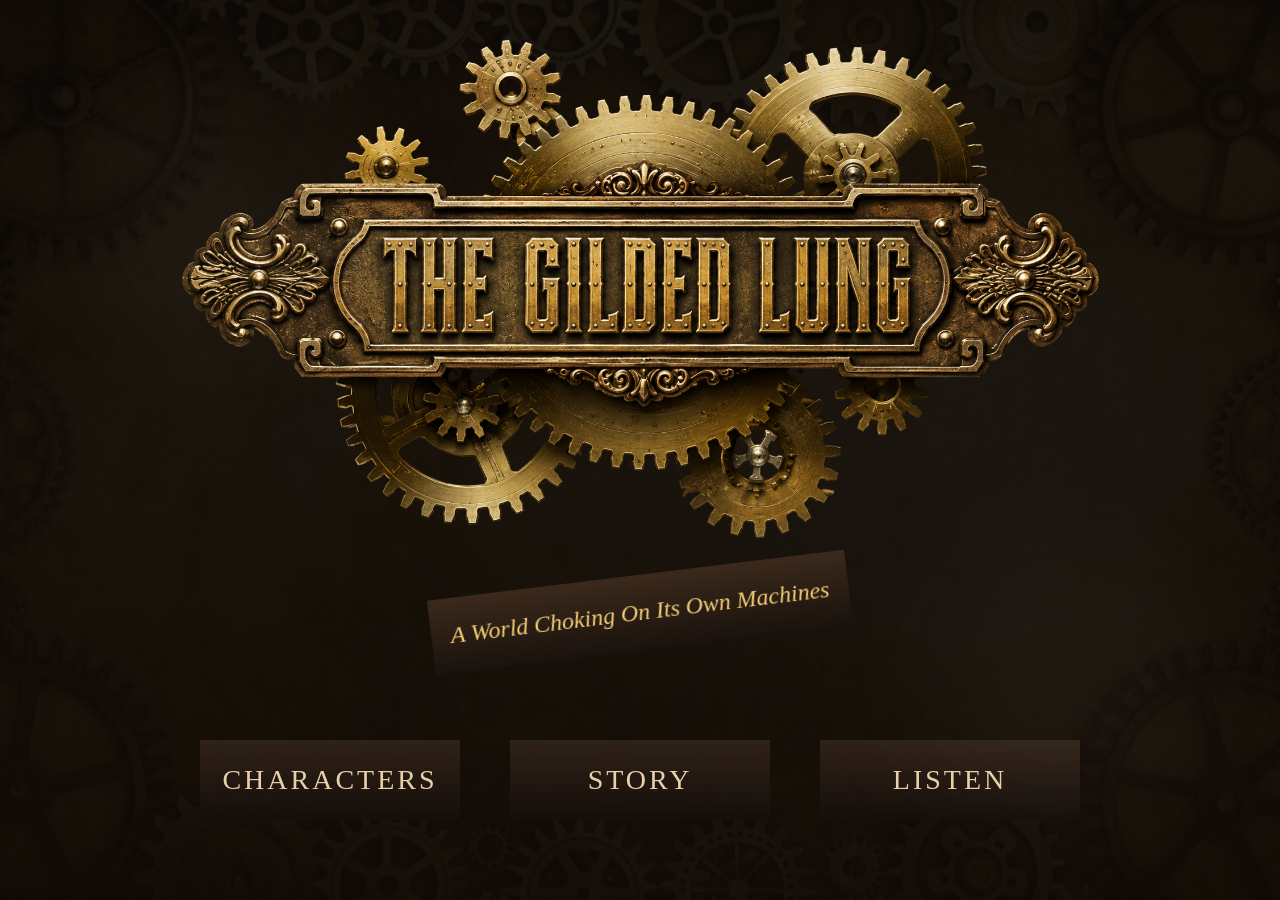
<file: index.html>
<!DOCTYPE html>
<html lang="en">
<head>

    <meta charset="UTF-8">

    <meta name="viewport"
    content="width=device-width, initial-scale=1.0">

    <title>The Gilded Lung</title>

    <style>

        *{
            margin:0;
            padding:0;
            box-sizing:border-box;
        }

        body{

            background:
            linear-gradient(
            rgba(10,8,5,0.92),
            rgba(15,10,5,0.96)),
            url("images/bg.jpg");

            background-size:cover;
            background-position:center;
            background-attachment:fixed;

            min-height:100vh;

            overflow:hidden;

            font-family:Georgia, serif;

            color:#f1d7a3;
        }

        .container{

            width:100%;

            padding-top:20px;
        }

        /* TITLE */

        .title-container{

            width:100%;

            display:flex;
            justify-content:center;
            align-items:center;

            margin-bottom:20px;
        }

        .title-image{

            width:950px;

            max-width:95%;
        }

        /* SUBTITLE */

        .subtitle-box{

            width:420px;
            height:75px;

            margin:0 auto 90px auto;

            transform:rotate(-7deg);

            display:flex;
            justify-content:center;
            align-items:center;

            font-size:24px;
            font-style:italic;

            color:#f2cb73;

            background:
            linear-gradient(
            to bottom,
            rgba(60,42,28,0.95),
            rgba(25,18,12,0.95));
        }

        /* NAVIGATION */

        .nav-section{

            display:flex;
            justify-content:center;

            gap:50px;

            margin-top:80px;

            flex-wrap:wrap;
        }

        .nav-btn{

            width:260px;
            height:80px;

            text-decoration:none;

            display:flex;
            justify-content:center;
            align-items:center;

            font-size:28px;

            letter-spacing:3px;

            color:#e7d1aa;

            transition:0.3s;

            background:
            linear-gradient(
            to bottom,
            rgba(50,35,24,0.95),
            rgba(20,14,10,0.95));
        }

        .nav-btn:hover{

            transform:scale(1.08);

            background:#3d7d8f;

            color:white;
        }

        /* STEAM */

        .steam{

            position:fixed;

            width:450px;
            height:450px;

            background:
            radial-gradient(
            rgba(255,255,255,0.04),
            transparent 70%);

            filter:blur(45px);

            animation:steamFloat 12s infinite ease-in-out;
        }

        .steam:nth-child(1){

            top:0;
            left:0;
        }

        .steam:nth-child(2){

            bottom:0;
            right:0;

            animation-delay:4s;
        }

        @keyframes steamFloat{

            0%{
                transform:translateY(0px);
            }

            50%{
                transform:translateY(-30px);
            }

            100%{
                transform:translateY(0px);
            }
        }

    </style>

</head>

<body>

    <div class="steam"></div>
    <div class="steam"></div>

    <div class="container">

        <div class="title-container">

            <img src="images/title.png"
            class="title-image">

        </div>

        <div class="subtitle-box">

            A World Choking On Its Own Machines

        </div>

        <div class="nav-section">

            <a href="characters.html"
            class="nav-btn">

                CHARACTERS

            </a>

            <a href="story.html"
            class="nav-btn">

                STORY

            </a>

            <a href="listen.html"
            class="nav-btn">

                LISTEN

            </a>

        </div>

    </div>

</body>
</html>
</file>
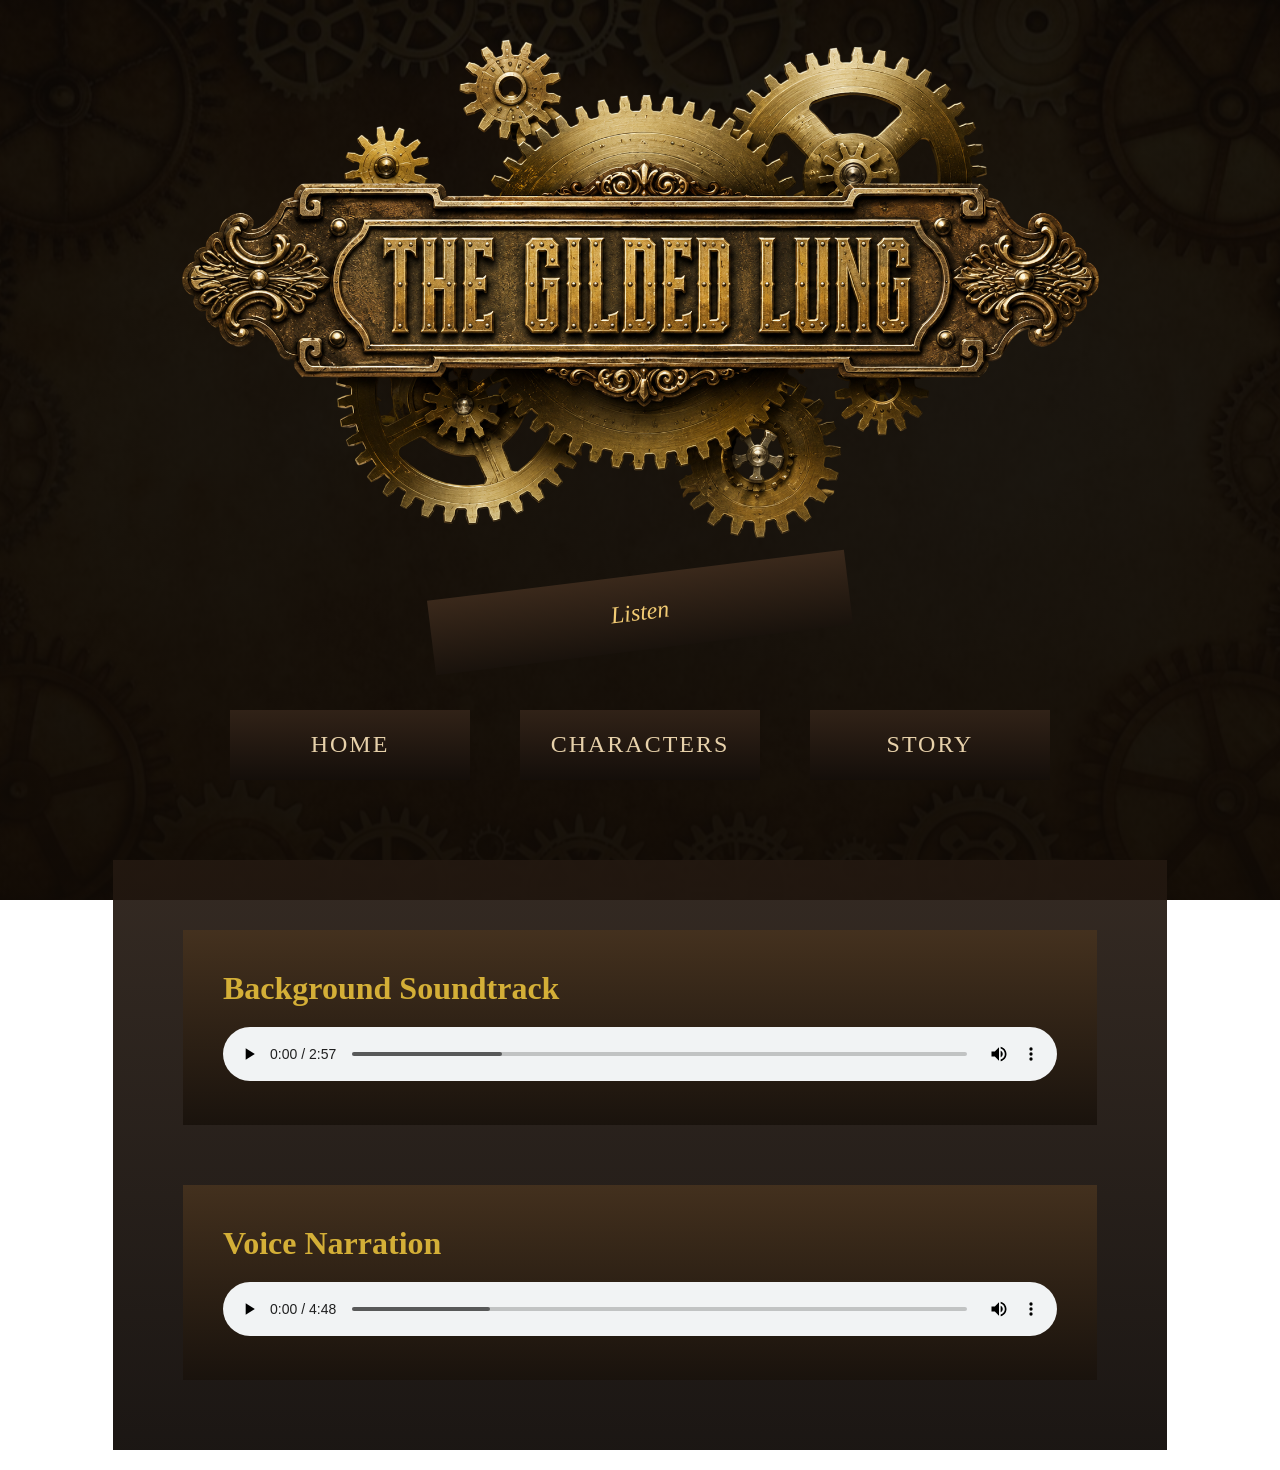
<file: listen.html>
<!DOCTYPE html>
<html lang="en">
<head>

<meta charset="UTF-8">

<meta name="viewport"
content="width=device-width, initial-scale=1.0">

<title>The Gilded Lung - Listen</title>

<style>

*{
margin:0;
padding:0;
box-sizing:border-box;
}

body{

background:
linear-gradient(
rgba(10,8,5,0.92),
rgba(15,10,5,0.96)),
url("images/bg.jpg");

background-size:cover;
background-position:center;
background-attachment:fixed;

font-family:Georgia, serif;

color:#f1d7a3;

min-height:100vh;
}

.container{
padding:20px;
}

/* TITLE */

.title-container{

width:100%;

display:flex;
justify-content:center;
align-items:center;

margin-bottom:20px;
}

.title-image{

width:950px;

max-width:95%;
}

/* SUBTITLE */

.subtitle-box{

width:420px;
height:75px;

margin:0 auto 60px auto;

transform:rotate(-7deg);

display:flex;
justify-content:center;
align-items:center;

font-size:24px;
font-style:italic;

color:#f2cb73;

background:
linear-gradient(
to bottom,
rgba(60,42,28,0.95),
rgba(25,18,12,0.95));
}

/* NAVIGATION */

.nav-section{

display:flex;
justify-content:center;

gap:50px;

margin-bottom:80px;

flex-wrap:wrap;
}

.nav-btn{

width:240px;
height:70px;

text-decoration:none;

display:flex;
justify-content:center;
align-items:center;

font-size:24px;

letter-spacing:2px;

color:#e7d1aa;

transition:0.3s;

background:
linear-gradient(
to bottom,
rgba(50,35,24,0.95),
rgba(20,14,10,0.95));
}

.nav-btn:hover{

transform:scale(1.05);

background:#3d7d8f;

color:white;
}

/* AUDIO SECTION */

.audio-section{

width:85%;

margin:auto;

padding:70px;

display:flex;
flex-direction:column;

gap:60px;

background:
linear-gradient(
to bottom,
rgba(35,24,16,0.92),
rgba(15,10,7,0.95));
}

.audio-box{

padding:40px;

background:
linear-gradient(
to bottom,
rgba(70,50,30,0.9),
rgba(25,18,12,0.95));
}

.audio-box h1{

margin-bottom:20px;

color:#d4af37;
}

audio{
width:100%;
}

</style>

</head>

<body>

<div class="container">

<div class="title-container">

<img src="images/title.png"
class="title-image">

</div>

<div class="subtitle-box">

Listen

</div>

<div class="nav-section">

<a href="index.html"
class="nav-btn">

HOME

</a>

<a href="characters.html"
class="nav-btn">

CHARACTERS

</a>

<a href="story.html"
class="nav-btn">

STORY

</a>

</div>

<div class="audio-section">

<div class="audio-box">

<h1>Background Soundtrack</h1>

<audio controls>

<source src="audio/music.mp3"
type="audio/mpeg">

</audio>

</div>

<div class="audio-box">

<h1>Voice Narration</h1>

<audio controls>

<source src="audio/voiceover.mp3"
type="audio/mpeg">

</audio>

</div>

</div>

</div>

</body>
</html>
</file>
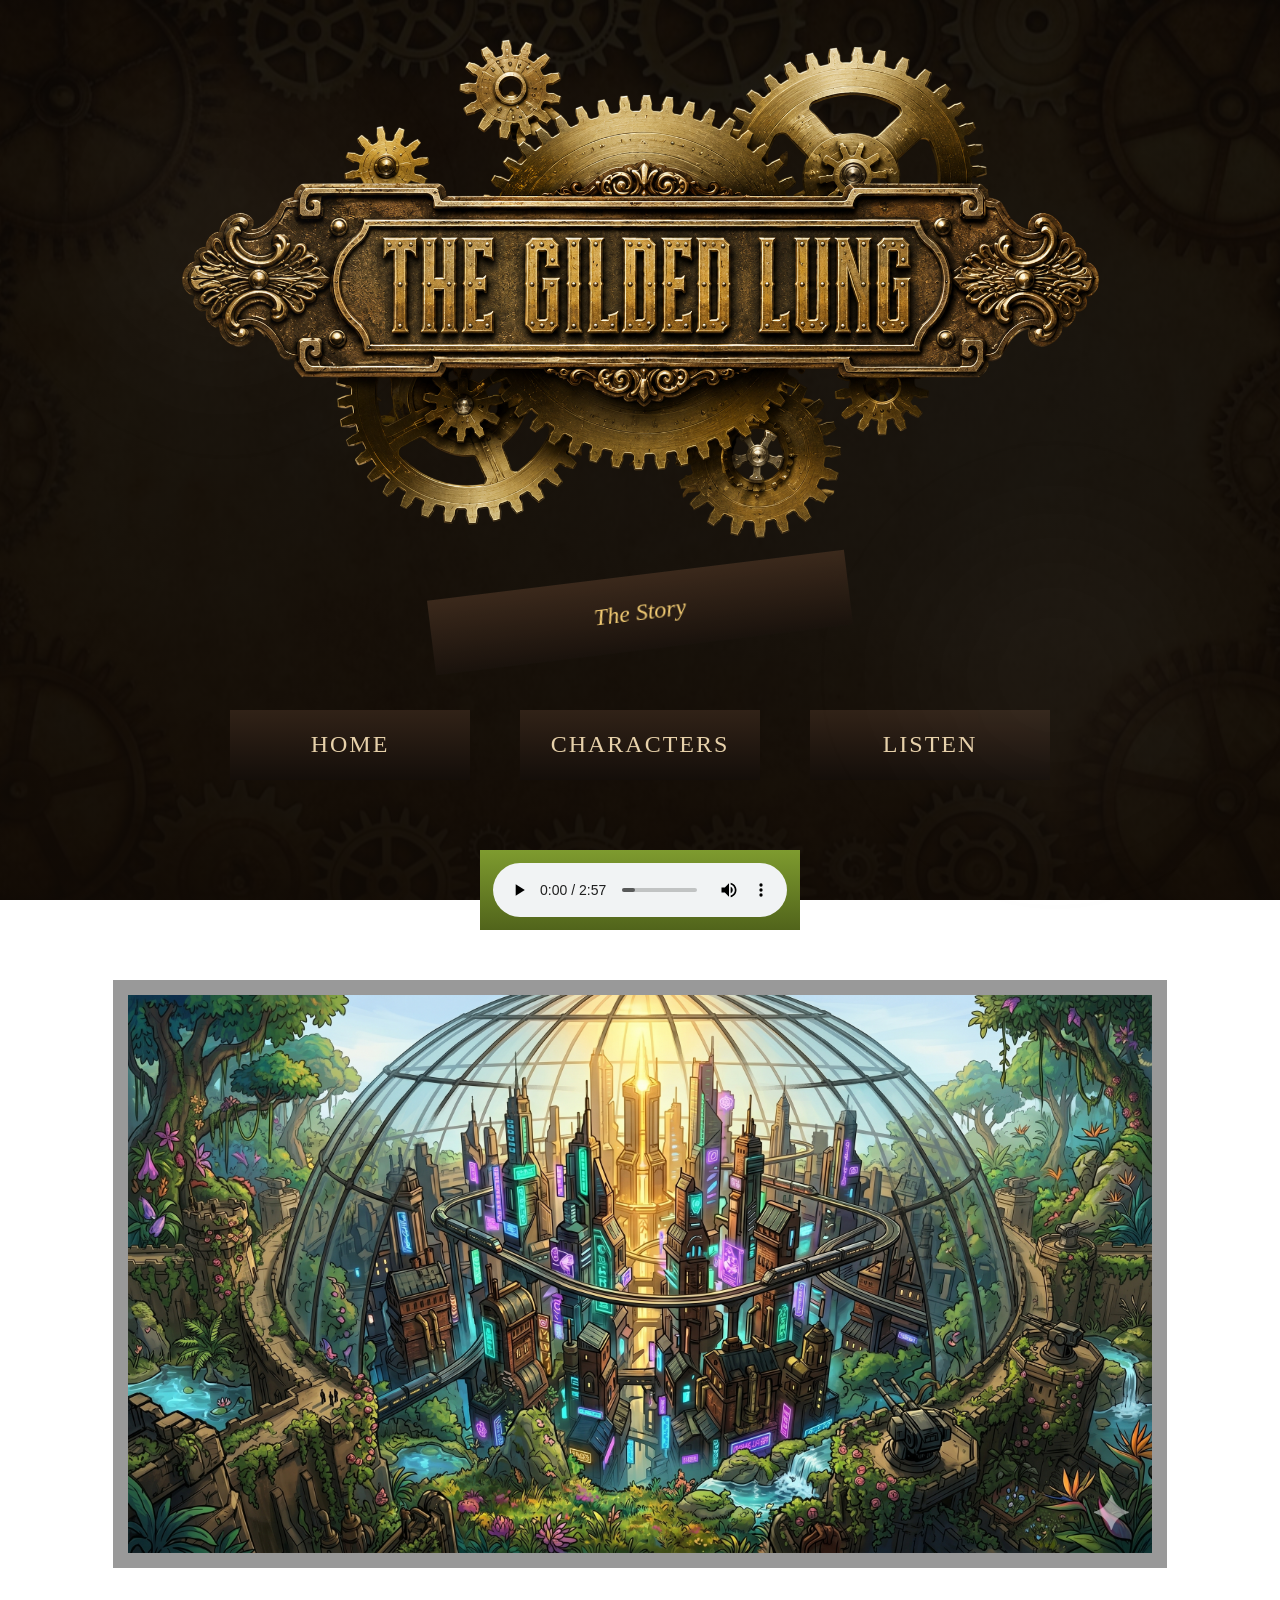
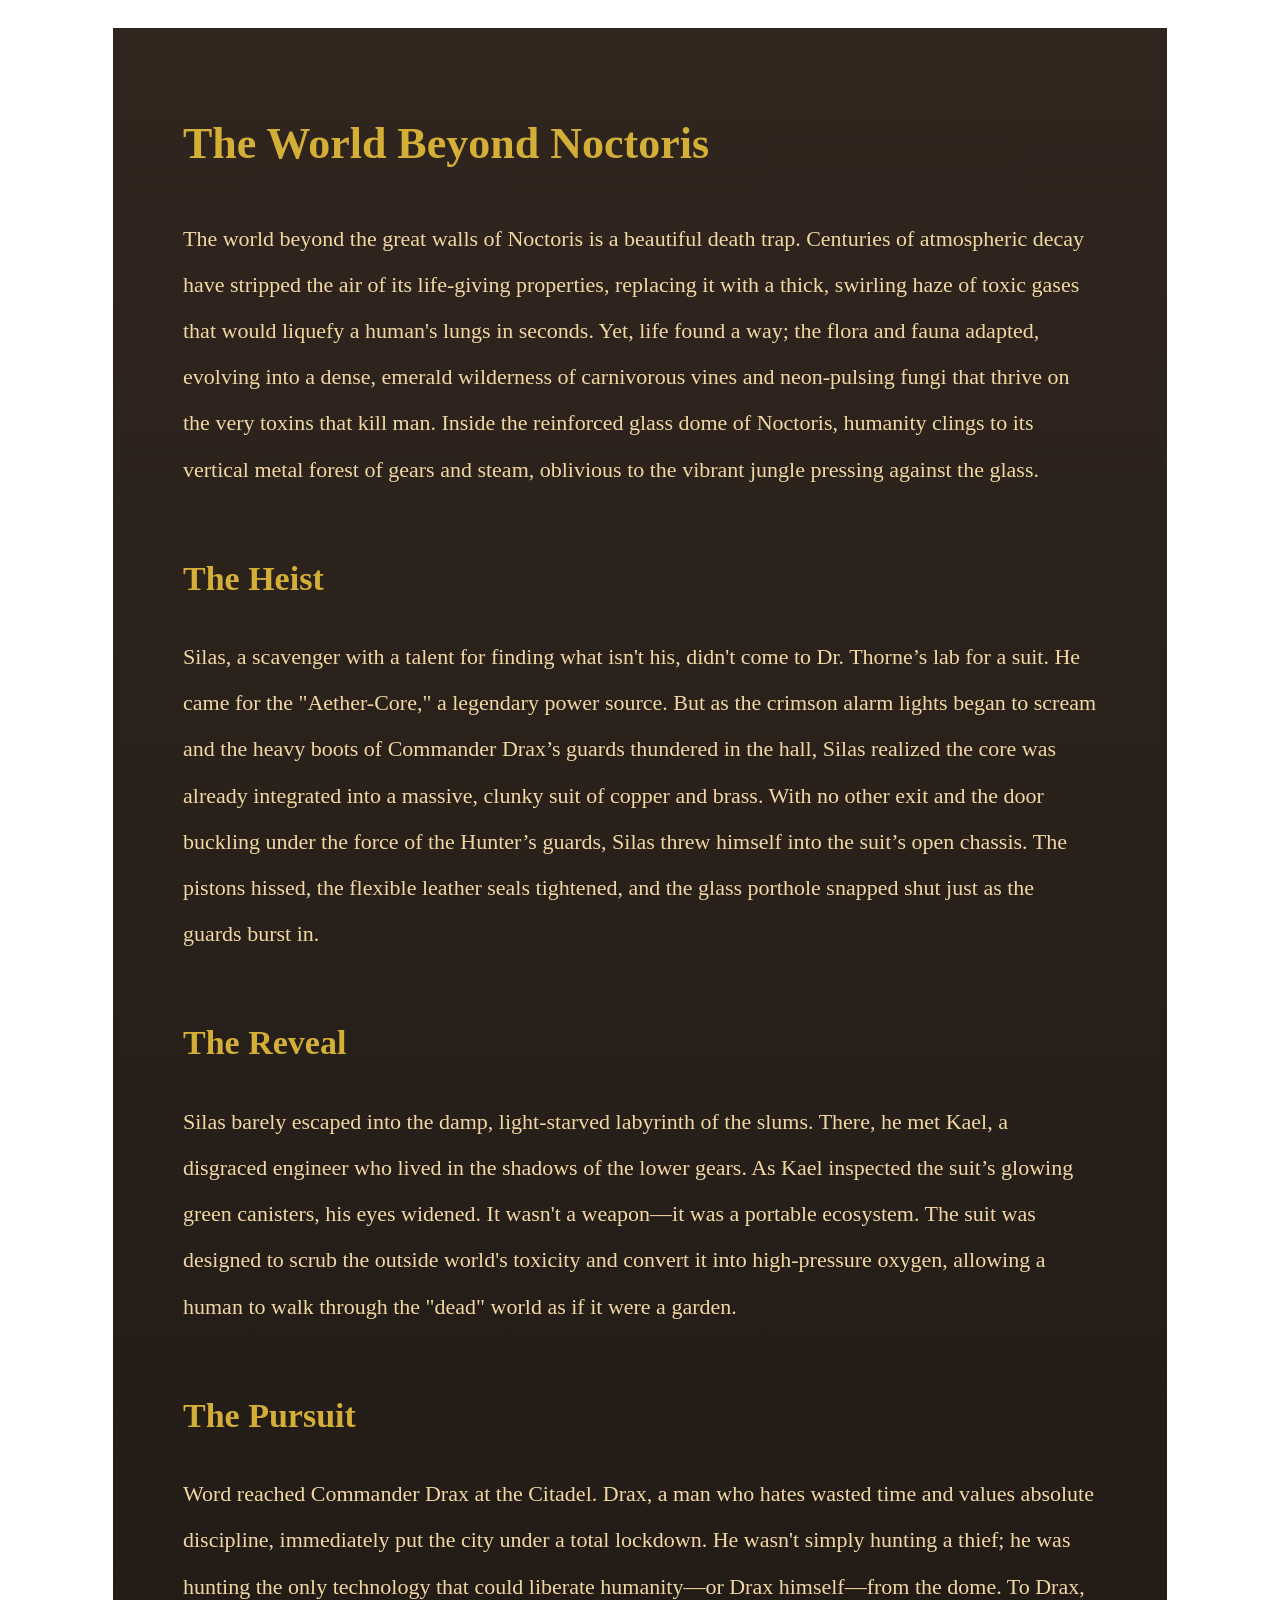
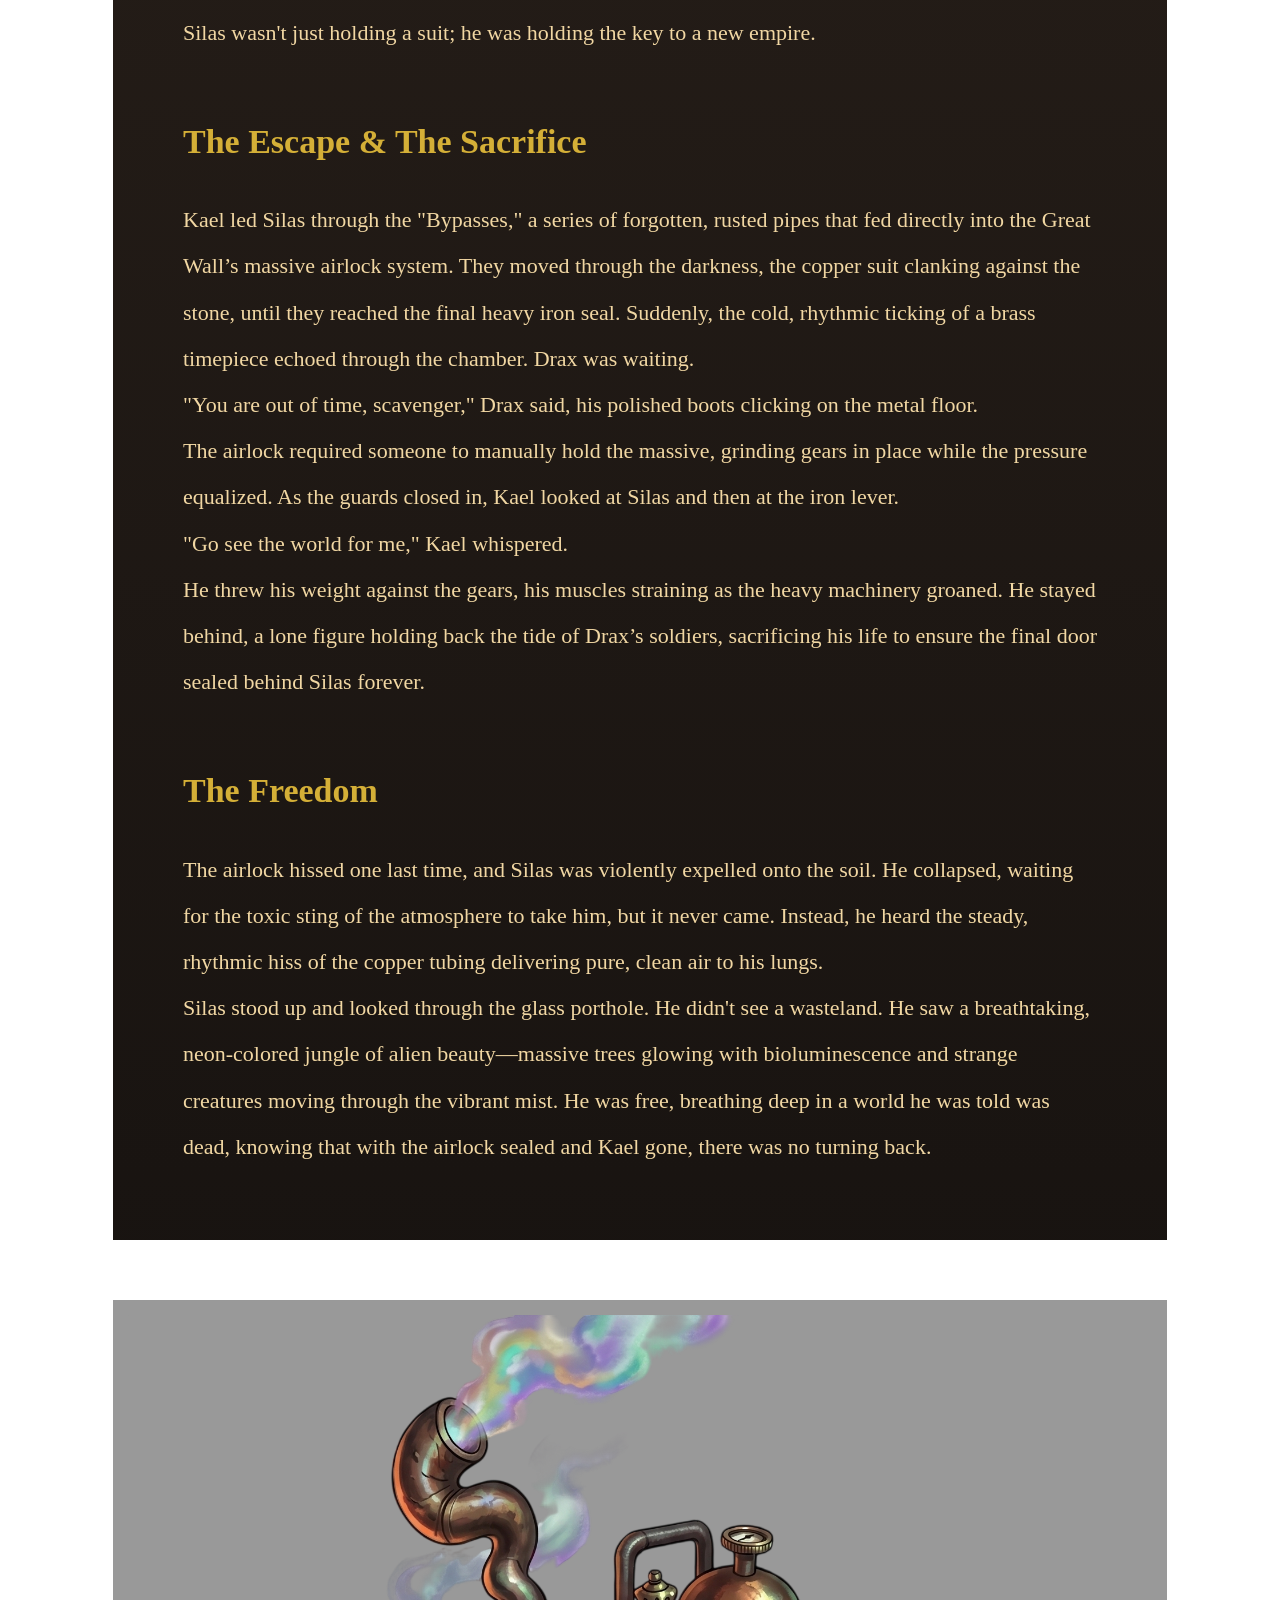
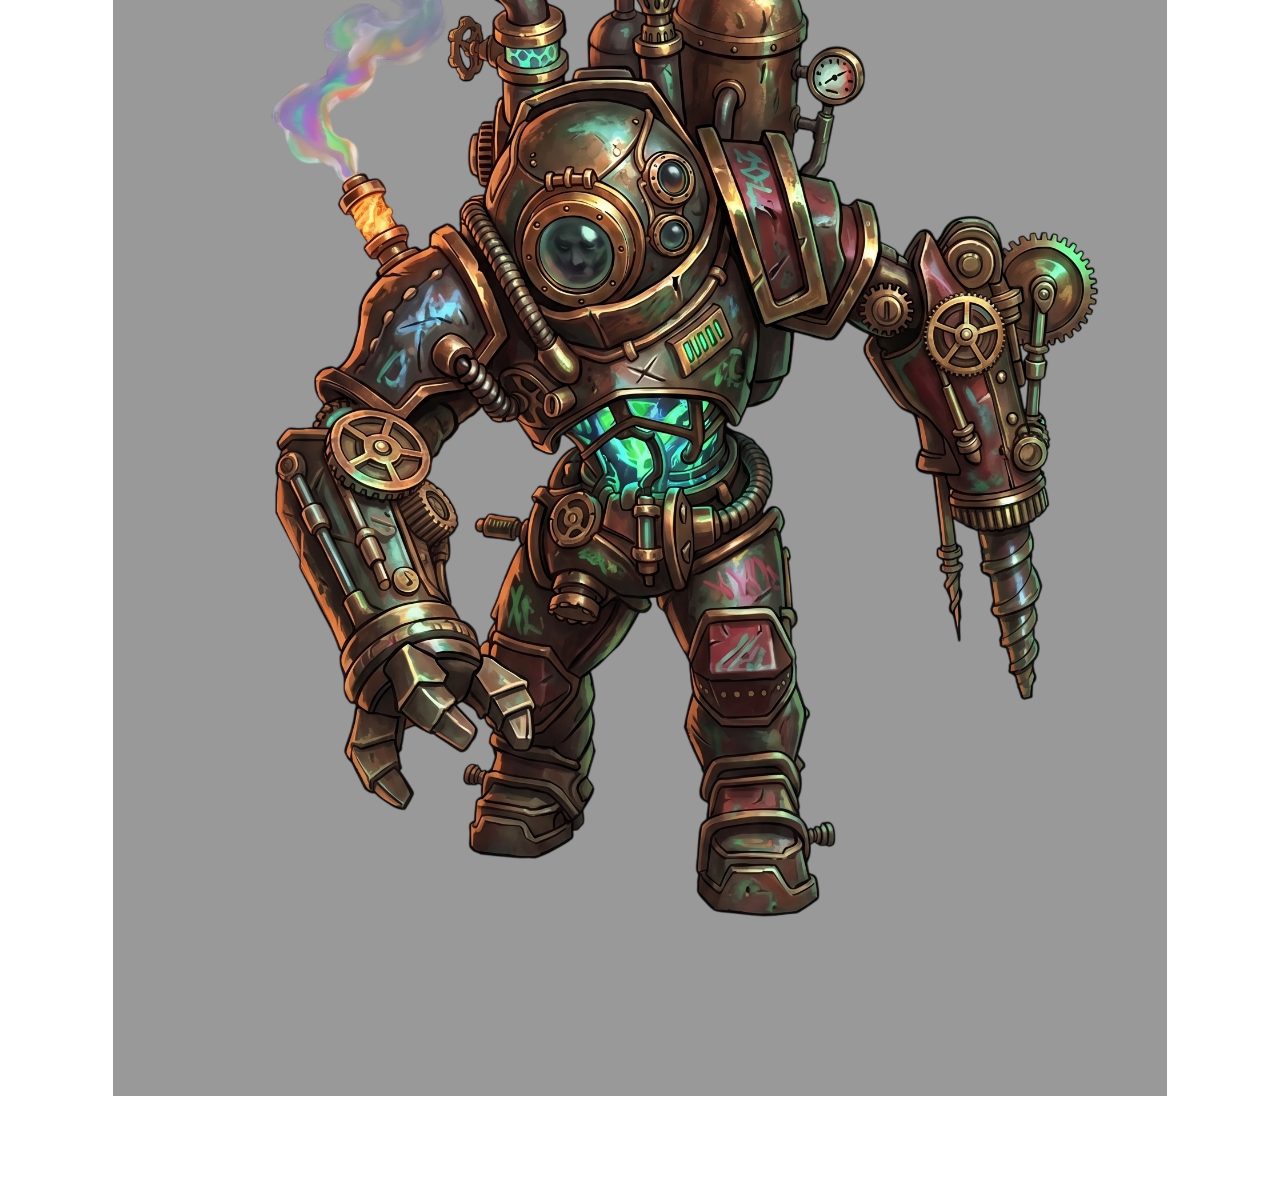
<file: story.html>
<!DOCTYPE html>
<html lang="en">
<head>

<meta charset="UTF-8">

<meta name="viewport"
content="width=device-width, initial-scale=1.0">

<title>The Gilded Lung - Story</title>

<style>

*{
margin:0;
padding:0;
box-sizing:border-box;
}

body{

background:
linear-gradient(
rgba(10,8,5,0.92),
rgba(15,10,5,0.96)),
url("images/bg.jpg");

background-size:cover;
background-position:center;
background-attachment:fixed;

font-family:Georgia, serif;

color:#f1d7a3;

min-height:100vh;
overflow-x:hidden;
}

.container{
padding:20px;
}

/* =========================
   TITLE
========================= */

.title-container{

width:100%;

display:flex;
justify-content:center;
align-items:center;

margin-bottom:20px;
}

.title-image{

width:950px;

max-width:95%;
}

/* =========================
   SUBTITLE
========================= */

.subtitle-box{

width:420px;
height:75px;

margin:0 auto 60px auto;

transform:rotate(-7deg);

display:flex;
justify-content:center;
align-items:center;

font-size:24px;
font-style:italic;

color:#f2cb73;

background:
linear-gradient(
to bottom,
rgba(60,42,28,0.95),
rgba(25,18,12,0.95));
}

/* =========================
   NAVIGATION
========================= */

.nav-section{

display:flex;
justify-content:center;

gap:50px;

margin-bottom:70px;

flex-wrap:wrap;
}

.nav-btn{

width:240px;
height:70px;

text-decoration:none;

display:flex;
justify-content:center;
align-items:center;

font-size:24px;

letter-spacing:2px;

color:#e7d1aa;

transition:0.3s;

background:
linear-gradient(
to bottom,
rgba(50,35,24,0.95),
rgba(20,14,10,0.95));
}

.nav-btn:hover{

transform:scale(1.05);

background:#3d7d8f;

color:white;
}

/* =========================
   MUSIC PLAYER
========================= */

.music-player{

width:320px;
height:80px;

margin:0 auto 50px auto;

display:flex;
justify-content:center;
align-items:center;

background:
linear-gradient(
to bottom,
#7e9b2f,
#51641b);
}

.music-player audio{
width:92%;
}

/* =========================
   STORY IMAGE
========================= */

.story-image{

width:85%;

margin:0 auto 60px auto;

display:block;

background:
rgba(0,0,0,0.4);

padding:15px;
}

.story-image img{

width:100%;

display:block;

object-fit:cover;
}

/* =========================
   STORY BOX
========================= */

.story-box{

width:85%;

margin:auto;

padding:70px;

line-height:2.1;

font-size:22px;

background:
linear-gradient(
to bottom,
rgba(35,24,16,0.94),
rgba(15,10,7,0.96));
}

.story-box h1{

font-size:44px;

margin-bottom:25px;

color:#d4af37;
}

.story-box h2{

font-size:34px;

margin-top:50px;
margin-bottom:20px;

color:#d4af37;
}

/* =========================
   STEAM EFFECT
========================= */

.steam{

position:fixed;

width:450px;
height:450px;

background:
radial-gradient(
rgba(255,255,255,0.04),
transparent 70%);

filter:blur(45px);

pointer-events:none;

animation:steamFloat 12s infinite ease-in-out;
}

.steam:nth-child(1){

top:0;
left:0;
}

.steam:nth-child(2){

bottom:0;
right:0;

animation-delay:4s;
}

@keyframes steamFloat{

0%{
transform:translateY(0px);
}

50%{
transform:translateY(-30px);
}

100%{
transform:translateY(0px);
}
}

</style>

</head>

<body>

<!-- STEAM -->

<div class="steam"></div>
<div class="steam"></div>

<div class="container">

<!-- TITLE -->

<div class="title-container">

<img src="images/title.png"
class="title-image">

</div>

<!-- SUBTITLE -->

<div class="subtitle-box">

The Story

</div>

<!-- NAVIGATION -->

<div class="nav-section">

<a href="index.html"
class="nav-btn">

HOME

</a>

<a href="characters.html"
class="nav-btn">

CHARACTERS

</a>

<a href="listen.html"
class="nav-btn">

LISTEN

</a>

</div>

<!-- MUSIC -->

<div class="music-player">

<audio controls>

<source src="audio/storymusic.mp3"
type="audio/mpeg">

</audio>

</div>

<!-- TOP IMAGE -->

<div class="story-image">

<img src="images/city.png">

</div>

<!-- STORY -->

<div class="story-box">

<h1>The World Beyond Noctoris</h1>

<p>

The world beyond the great walls of Noctoris is a beautiful death trap. Centuries of atmospheric decay have stripped the air of its life-giving properties, replacing it with a thick, swirling haze of toxic gases that would liquefy a human's lungs in seconds.

Yet, life found a way; the flora and fauna adapted, evolving into a dense, emerald wilderness of carnivorous vines and neon-pulsing fungi that thrive on the very toxins that kill man.

Inside the reinforced glass dome of Noctoris, humanity clings to its vertical metal forest of gears and steam, oblivious to the vibrant jungle pressing against the glass.

</p>

<h2>The Heist</h2>

<p>

Silas, a scavenger with a talent for finding what isn't his, didn't come to Dr. Thorne’s lab for a suit. He came for the "Aether-Core," a legendary power source.

But as the crimson alarm lights began to scream and the heavy boots of Commander Drax’s guards thundered in the hall, Silas realized the core was already integrated into a massive, clunky suit of copper and brass.

With no other exit and the door buckling under the force of the Hunter’s guards, Silas threw himself into the suit’s open chassis.

The pistons hissed, the flexible leather seals tightened, and the glass porthole snapped shut just as the guards burst in.

</p>

<h2>The Reveal</h2>

<p>

Silas barely escaped into the damp, light-starved labyrinth of the slums.

There, he met Kael, a disgraced engineer who lived in the shadows of the lower gears.

As Kael inspected the suit’s glowing green canisters, his eyes widened.

It wasn't a weapon—it was a portable ecosystem.

The suit was designed to scrub the outside world's toxicity and convert it into high-pressure oxygen, allowing a human to walk through the "dead" world as if it were a garden.

</p>

<h2>The Pursuit</h2>

<p>

Word reached Commander Drax at the Citadel.

Drax, a man who hates wasted time and values absolute discipline, immediately put the city under a total lockdown.

He wasn't simply hunting a thief; he was hunting the only technology that could liberate humanity—or Drax himself—from the dome.

To Drax, Silas wasn't just holding a suit; he was holding the key to a new empire.

</p>

<h2>The Escape & The Sacrifice</h2>

<p>

Kael led Silas through the "Bypasses," a series of forgotten, rusted pipes that fed directly into the Great Wall’s massive airlock system.

They moved through the darkness, the copper suit clanking against the stone, until they reached the final heavy iron seal.

Suddenly, the cold, rhythmic ticking of a brass timepiece echoed through the chamber.

Drax was waiting.

</p>

<p>

"You are out of time, scavenger," Drax said, his polished boots clicking on the metal floor.

</p>

<p>

The airlock required someone to manually hold the massive, grinding gears in place while the pressure equalized.

As the guards closed in, Kael looked at Silas and then at the iron lever.

</p>

<p>

"Go see the world for me," Kael whispered.

</p>

<p>

He threw his weight against the gears, his muscles straining as the heavy machinery groaned.

He stayed behind, a lone figure holding back the tide of Drax’s soldiers, sacrificing his life to ensure the final door sealed behind Silas forever.

</p>

<h2>The Freedom</h2>

<p>

The airlock hissed one last time, and Silas was violently expelled onto the soil.

He collapsed, waiting for the toxic sting of the atmosphere to take him, but it never came.

Instead, he heard the steady, rhythmic hiss of the copper tubing delivering pure, clean air to his lungs.

</p>

<p>

Silas stood up and looked through the glass porthole.

He didn't see a wasteland.

He saw a breathtaking, neon-colored jungle of alien beauty—massive trees glowing with bioluminescence and strange creatures moving through the vibrant mist.

He was free, breathing deep in a world he was told was dead, knowing that with the airlock sealed and Kael gone, there was no turning back.

</p>

</div>

<!-- BOTTOM IMAGE -->

<div class="story-image"
style="margin-top:60px; margin-bottom:80px;">

<img src="images/armor.png">

</div>

</div>

</body>
</html>
</file>
